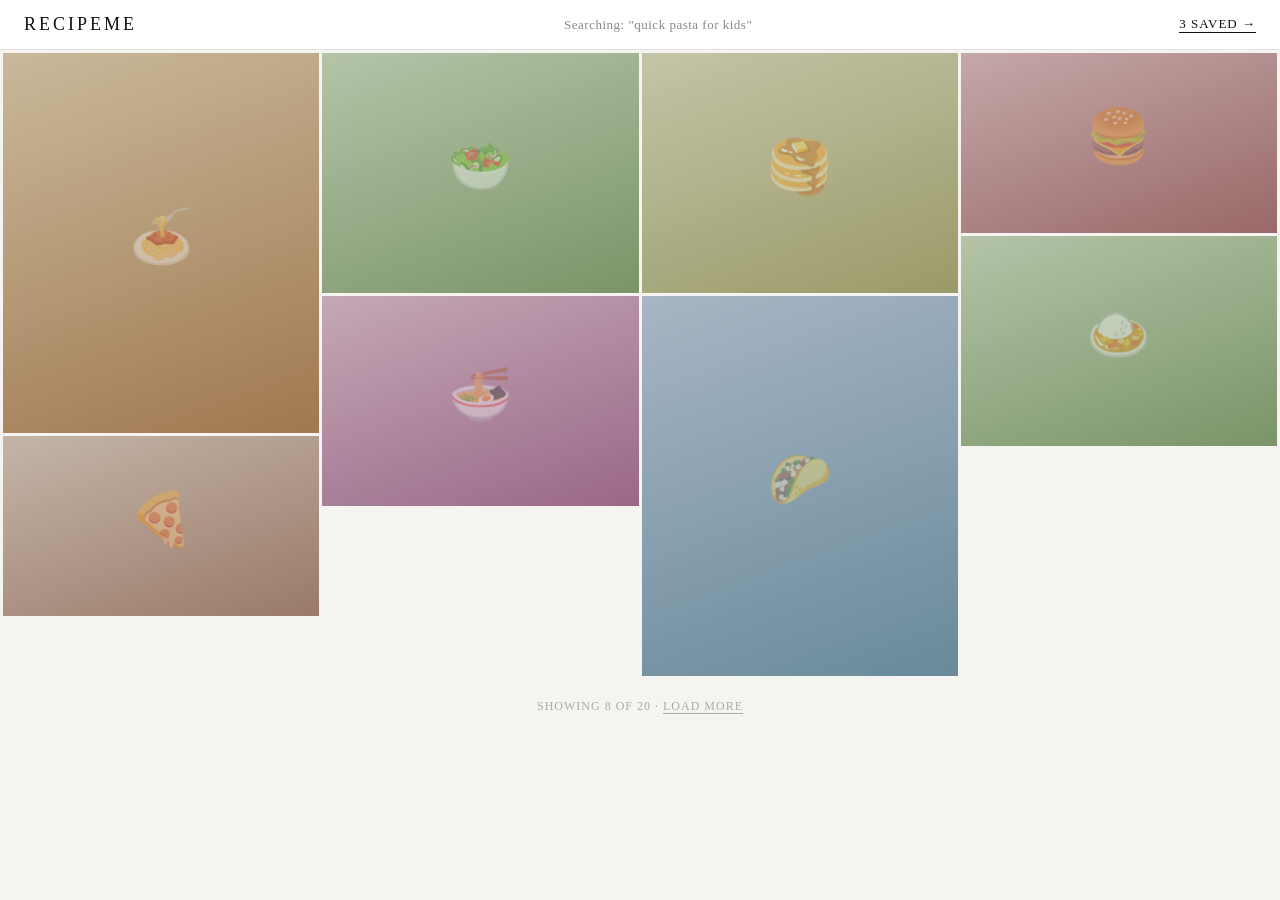
<file: .superpowers/brainstorm/236604-1774631649/content/masonry-style.html>
<!DOCTYPE html>
<html lang="en">
<head>
<meta charset="UTF-8">
<meta name="viewport" content="width=device-width, initial-scale=1.0">
<title>RecipeMe — Masonry Mockup</title>
<style>
  * { margin: 0; padding: 0; box-sizing: border-box; }
  body { background: #f5f4f0; font-family: 'Georgia', serif; }

  .header {
    background: #fff;
    border-bottom: 1px solid #e0e0e0;
    padding: 14px 24px;
    display: flex;
    align-items: center;
    justify-content: space-between;
  }
  .header h1 { font-size: 18px; font-weight: 400; letter-spacing: 3px; text-transform: uppercase; color: #111; }
  .header .query { font-size: 13px; color: #888; letter-spacing: 0.5px; }
  .header .saved { font-size: 13px; color: #111; border-bottom: 1px solid #111; cursor: pointer; letter-spacing: 1px; text-transform: uppercase; }

  .masonry {
    column-count: 4;
    column-gap: 3px;
    padding: 3px;
  }

  .tile {
    break-inside: avoid;
    position: relative;
    margin-bottom: 3px;
    overflow: hidden;
    cursor: pointer;
    background: #ddd;
  }

  .tile img {
    width: 100%;
    display: block;
    transition: transform 0.3s ease;
  }

  .tile:hover img { transform: scale(1.03); }

  /* Overlay — visible on hover */
  .tile .overlay {
    position: absolute;
    inset: 0;
    background: linear-gradient(to top, rgba(0,0,0,0.72) 0%, rgba(0,0,0,0.1) 50%, transparent 100%);
    opacity: 0;
    transition: opacity 0.25s ease;
    display: flex;
    flex-direction: column;
    justify-content: flex-end;
    padding: 14px;
  }
  .tile:hover .overlay { opacity: 1; }

  .tile .title {
    color: #fff;
    font-size: 13px;
    font-weight: 400;
    letter-spacing: 0.5px;
    line-height: 1.3;
    margin-bottom: 8px;
  }

  .tile .actions {
    display: flex;
    gap: 6px;
  }

  .tile .btn-up, .tile .btn-down {
    width: 32px; height: 32px;
    border: 1px solid rgba(255,255,255,0.5);
    background: rgba(255,255,255,0.12);
    color: #fff;
    font-size: 14px;
    cursor: pointer;
    display: flex; align-items: center; justify-content: center;
    transition: background 0.15s;
    backdrop-filter: blur(4px);
  }
  .tile .btn-up:hover { background: rgba(74, 222, 128, 0.6); border-color: #4ade80; }
  .tile .btn-down:hover { background: rgba(248, 113, 113, 0.6); border-color: #f87171; }

  /* Voted states */
  .tile.voted-up { outline: 2px solid #22c55e; }
  .tile.voted-up .overlay { opacity: 1; background: linear-gradient(to top, rgba(0,50,0,0.65) 0%, transparent 70%); }
  .tile.voted-up .btn-up { background: #22c55e; border-color: #22c55e; }

  /* Always-visible title on small tiles */
  .tile .always-title {
    position: absolute;
    bottom: 0; left: 0; right: 0;
    background: linear-gradient(transparent, rgba(0,0,0,0.6));
    color: #fff;
    font-size: 11px;
    padding: 20px 10px 8px;
    letter-spacing: 0.3px;
    pointer-events: none;
  }

  /* Tall feature tile */
  .tile.tall .placeholder { height: 380px; background: linear-gradient(160deg, #c9b99a, #a07850); }
  .tile.med .placeholder  { height: 240px; background: linear-gradient(160deg, #b5c4a8, #7a9468); }
  .tile.short .placeholder { height: 180px; background: linear-gradient(160deg, #c4b5a8, #9a7a68); }
  .tile.sq .placeholder   { height: 210px; background: linear-gradient(160deg, #a8bcc4, #688a9a); }

  .food-icon { position:absolute; top:50%; left:50%; transform:translate(-50%,-60%); font-size:52px; opacity:0.4; pointer-events:none; }

  .footer {
    padding: 20px 24px;
    text-align: center;
    font-size: 12px;
    color: #aaa;
    letter-spacing: 1px;
    text-transform: uppercase;
  }
  .footer span { border-bottom: 1px solid #aaa; cursor: pointer; }
</style>
</head>
<body>

<div class="header">
  <h1>RecipeMe</h1>
  <div class="query">Searching: "quick pasta for kids"</div>
  <div class="saved">3 Saved &rarr;</div>
</div>

<div class="masonry">

  <div class="tile tall" id="t1">
    <div class="placeholder"><span class="food-icon">🍝</span></div>
    <div class="overlay">
      <div class="title">Classic Spaghetti Carbonara</div>
      <div class="actions">
        <button class="btn-up" onclick="vote(event,'t1','up')">↑</button>
        <button class="btn-down" onclick="vote(event,'t1','down')">↓</button>
      </div>
    </div>
  </div>

  <div class="tile short" id="t2">
    <div class="placeholder"><span class="food-icon">🍕</span></div>
    <div class="overlay">
      <div class="title">Margherita Pizza</div>
      <div class="actions">
        <button class="btn-up" onclick="vote(event,'t2','up')">↑</button>
        <button class="btn-down" onclick="vote(event,'t2','down')">↓</button>
      </div>
    </div>
  </div>

  <div class="tile med" id="t3">
    <div class="placeholder"><span class="food-icon">🥗</span></div>
    <div class="overlay">
      <div class="title">Caesar Salad with Croutons</div>
      <div class="actions">
        <button class="btn-up" onclick="vote(event,'t3','up')">↑</button>
        <button class="btn-down" onclick="vote(event,'t3','down')">↓</button>
      </div>
    </div>
  </div>

  <div class="tile sq" id="t4">
    <div class="placeholder" style="background:linear-gradient(160deg,#c4a8b5,#9a6888)"><span class="food-icon">🍜</span></div>
    <div class="overlay">
      <div class="title">Chicken Ramen Bowl</div>
      <div class="actions">
        <button class="btn-up" onclick="vote(event,'t4','up')">↑</button>
        <button class="btn-down" onclick="vote(event,'t4','down')">↓</button>
      </div>
    </div>
  </div>

  <div class="tile med" id="t5">
    <div class="placeholder" style="background:linear-gradient(160deg,#c4c4a8,#9a9a68)"><span class="food-icon">🥞</span></div>
    <div class="overlay">
      <div class="title">Fluffy Buttermilk Pancakes</div>
      <div class="actions">
        <button class="btn-up" onclick="vote(event,'t5','up')">↑</button>
        <button class="btn-down" onclick="vote(event,'t5','down')">↓</button>
      </div>
    </div>
  </div>

  <div class="tile tall" id="t6">
    <div class="placeholder" style="background:linear-gradient(160deg,#a8b5c4,#688a9a)"><span class="food-icon">🌮</span></div>
    <div class="overlay">
      <div class="title">Crispy Fish Tacos</div>
      <div class="actions">
        <button class="btn-up" onclick="vote(event,'t6','up')">↑</button>
        <button class="btn-down" onclick="vote(event,'t6','down')">↓</button>
      </div>
    </div>
  </div>

  <div class="tile short" id="t7">
    <div class="placeholder" style="background:linear-gradient(160deg,#c4a8a8,#9a6868)"><span class="food-icon">🍔</span></div>
    <div class="overlay">
      <div class="title">Smash Burger</div>
      <div class="actions">
        <button class="btn-up" onclick="vote(event,'t7','up')">↑</button>
        <button class="btn-down" onclick="vote(event,'t7','down')">↓</button>
      </div>
    </div>
  </div>

  <div class="tile sq" id="t8">
    <div class="placeholder" style="background:linear-gradient(160deg,#b5c4a8,#7a9468)"><span class="food-icon">🍛</span></div>
    <div class="overlay">
      <div class="title">Mild Chicken Curry</div>
      <div class="actions">
        <button class="btn-up" onclick="vote(event,'t8','up')">↑</button>
        <button class="btn-down" onclick="vote(event,'t8','down')">↓</button>
      </div>
    </div>
  </div>

</div>

<div class="footer">
  Showing 8 of 20 · <span>Load more</span>
</div>

<script>
function vote(e, id, dir) {
  e.stopPropagation();
  const tile = document.getElementById(id);
  tile.classList.remove('voted-up','voted-down');
  if (dir === 'up') tile.classList.add('voted-up');
  if (dir === 'down') { tile.style.opacity = '0.25'; tile.style.pointerEvents = 'none'; }
}
</script>
</body>
</html>
</file>
